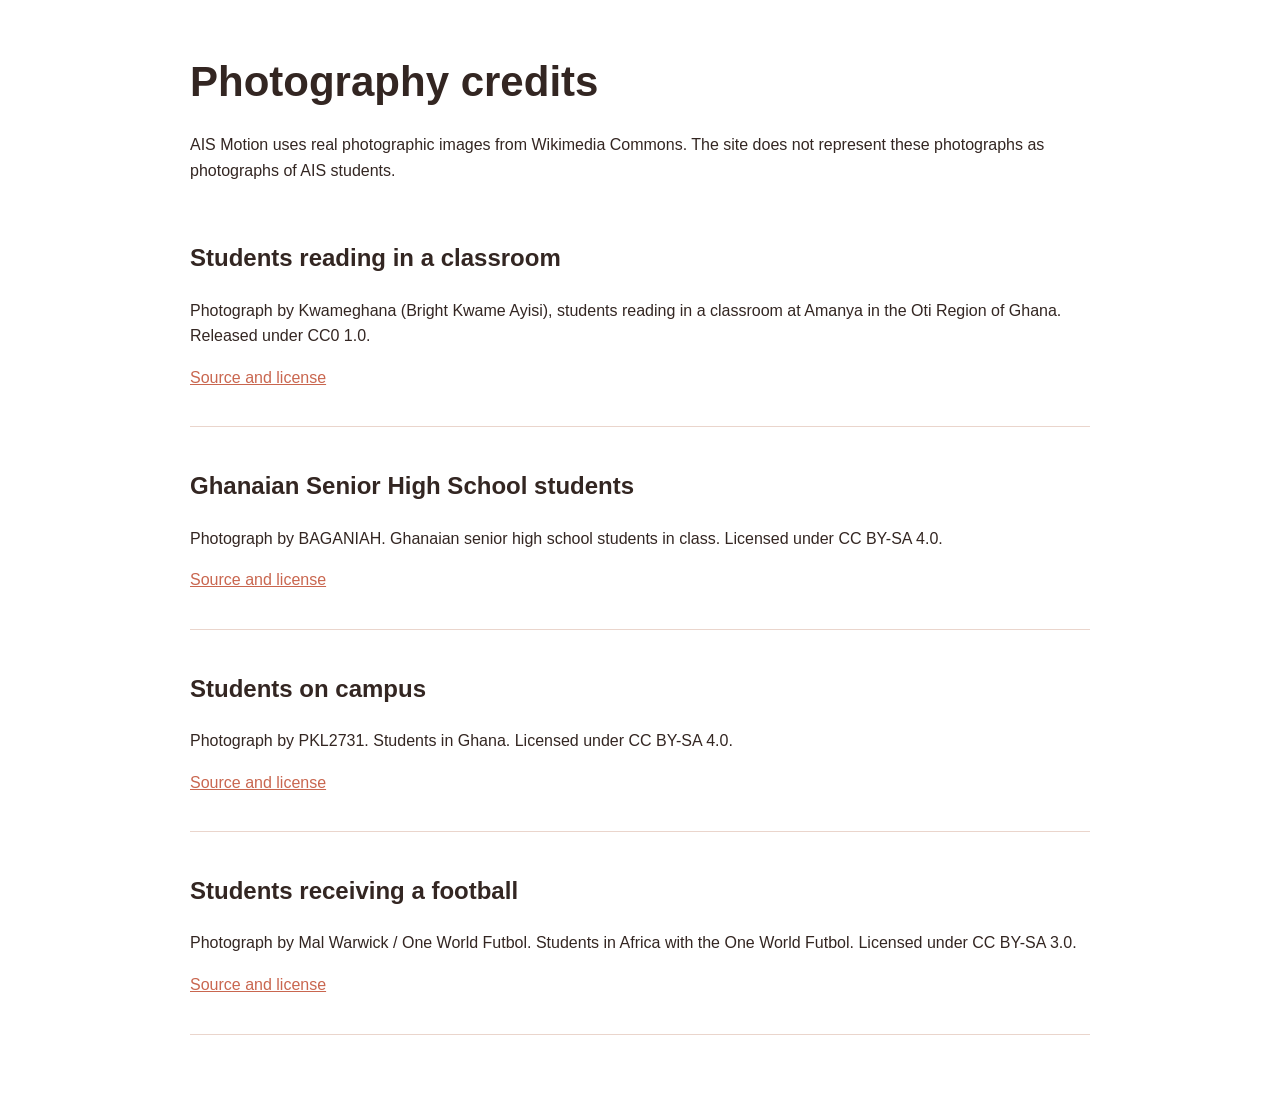
<file: PHOTO-CREDITS.html>
<!doctype html>
<html lang="en">
<head>
<meta charset="utf-8">
<meta name="viewport" content="width=device-width,initial-scale=1">
<title>AIS Motion — Photography Credits</title>
<style>
body{font-family:Arial,sans-serif;max-width:900px;margin:60px auto;padding:0 24px;line-height:1.6;color:#332622}
h1{font-size:42px;line-height:1.05}
a{color:#c9664f}
.card{padding:20px 0;border-bottom:1px solid #ead5cc}
</style>
</head>
<body>
<h1>Photography credits</h1>
<p>AIS Motion uses real photographic images from Wikimedia Commons. The site does not represent these photographs as photographs of AIS students.</p>

<div class="card">
<h2>Students reading in a classroom</h2>
<p>Photograph by Kwameghana (Bright Kwame Ayisi), students reading in a classroom at Amanya in the Oti Region of Ghana. Released under CC0 1.0.</p>
<p><a href="https://commons.wikimedia.org/wiki/File:Students_reading_in_a_classroom.jpg">Source and license</a></p>
</div>

<div class="card">
<h2>Ghanaian Senior High School students</h2>
<p>Photograph by BAGANIAH. Ghanaian senior high school students in class. Licensed under CC BY-SA 4.0.</p>
<p><a href="https://commons.wikimedia.org/wiki/File:Ghanaian_Senior_High_School_students_in_class_02.jpg">Source and license</a></p>
</div>

<div class="card">
<h2>Students on campus</h2>
<p>Photograph by PKL2731. Students in Ghana. Licensed under CC BY-SA 4.0.</p>
<p><a href="https://commons.wikimedia.org/wiki/File:Students_of.jpg">Source and license</a></p>
</div>

<div class="card">
<h2>Students receiving a football</h2>
<p>Photograph by Mal Warwick / One World Futbol. Students in Africa with the One World Futbol. Licensed under CC BY-SA 3.0.</p>
<p><a href="https://commons.wikimedia.org/wiki/File:Kids_receiving_ball_-_Winneba_School-Ghana_Keri_Oberly.jpg">Source and license</a></p>
</div>

</body>
</html>
</file>
